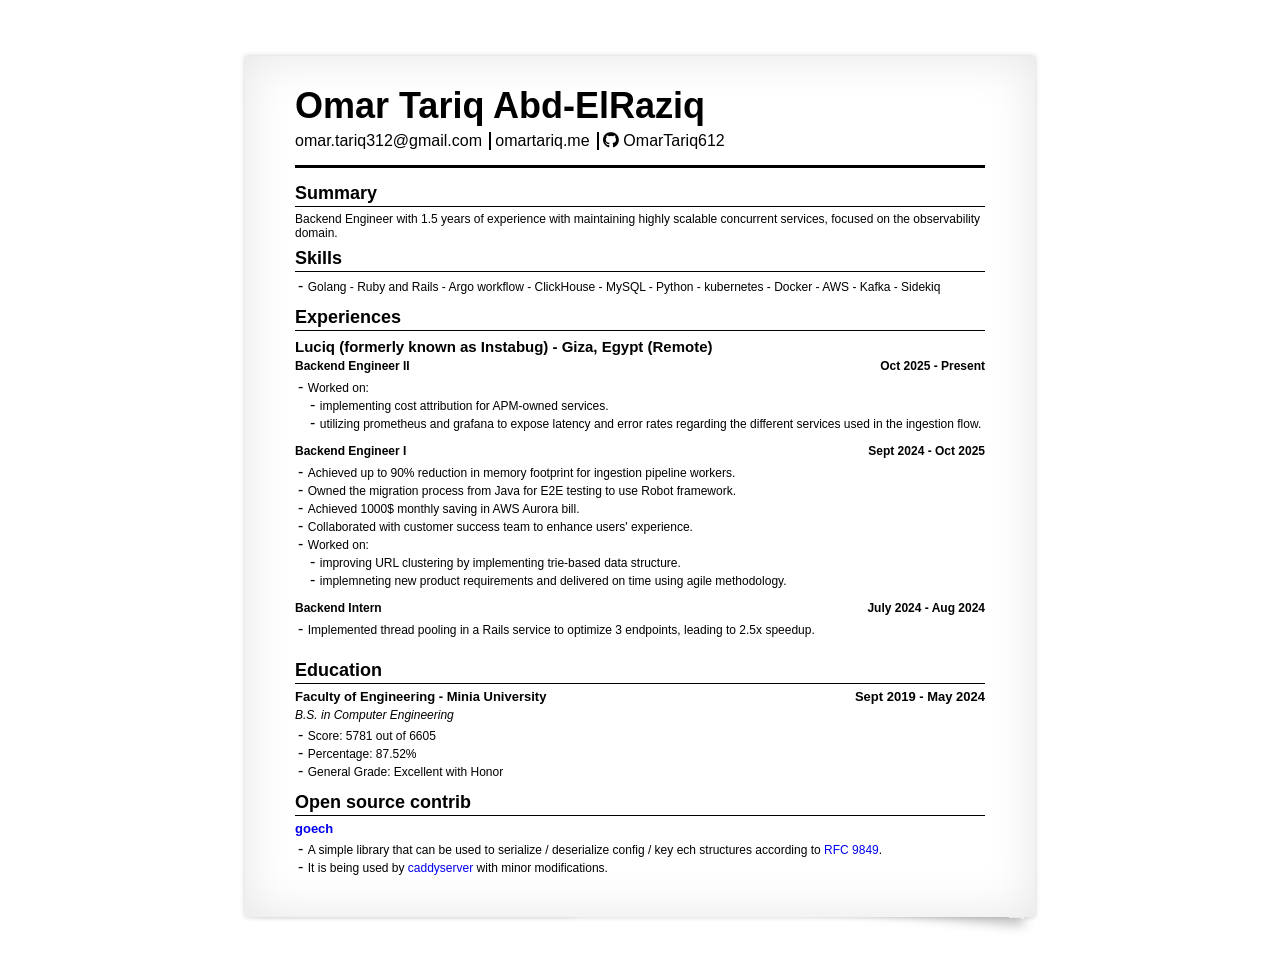
<file: resume/index.html>
<!doctype html><html><head>
<title>Omar Tariq's Blog</title>
<link href="https://fonts.googleapis.com/css2?family=Source+Sans+Pro:ital,wght@0,400;0,600;0,700;1,400;1,600;1,700&display=swap" rel=stylesheet>
<link rel=stylesheet href=/resume/main.css>
<link rel=stylesheet href=https://use.fontawesome.com/releases/v5.1.0/css/all.css integrity=sha384-lKuwvrZot6UHsBSfcMvOkWwlCMgc0TaWr+30HWe3a4ltaBwTZhyTEggF5tJv8tbt crossorigin=anonymous>
</head>
<body>
<main>
<div class=box>
<div class=wrap>
<header>
<div class=page-title>
<h1>Omar Tariq Abd-ElRaziq</h1>
<div class=address></div>
</div>
<div>
<a href=mailto:omar.tariq312@gmail.com>omar.tariq312@gmail.com</a>
<a href=https://omartariq.me>omartariq.me</a>
<a href=https://github.com/OmarTariq612><i class="fab fa-github"></i> OmarTariq612</a>
</div>
</header>
<section>
<h2>Summary</h2>
<p>Backend Engineer with 1.5 years of experience with maintaining highly scalable concurrent services, focused on the observability domain.</p>
</section>
<section>
<h2>Skills</h2>
<ul>
<li>
Golang - Ruby and Rails - Argo workflow - ClickHouse - MySQL - Python - kubernetes - Docker - AWS - Kafka - Sidekiq
</li>
</ul>
</section>
<section>
<h2>Experiences</h2>
<div>
<div class=group-header>
<h3>
Luciq (formerly known as Instabug) - Giza, Egypt (Remote)
</h3>
<div>
<div class=heading-line>
<h4>Backend Engineer II</h4>
<h4>
Oct 2025 -
Present
</h4>
</div>
<ul>
<li>
Worked on:
<ul>
<li>
implementing cost attribution for APM-owned services.
</li>
<li>
utilizing prometheus and grafana to expose latency and error rates regarding the different services used in the ingestion flow.
</li>
</ul>
</li>
</ul>
</div>
<div>
<div class=heading-line>
<h4>Backend Engineer I</h4>
<h4>
Sept 2024 -
Oct 2025
</h4>
</div>
<ul>
<li>
Achieved up to 90% reduction in memory footprint for ingestion pipeline workers.
</li>
<li>
Owned the migration process from Java for E2E testing to use Robot framework.
</li>
<li>
Achieved 1000$ monthly saving in AWS Aurora bill.
</li>
<li>
Collaborated with customer success team to enhance users' experience.
</li>
<li>
Worked on:
<ul>
<li>
improving URL clustering by implementing trie-based data structure.
</li>
<li>
implemneting new product requirements and delivered on time using agile methodology.
</li>
</ul>
</li>
</ul>
</div>
<div>
<div class=heading-line>
<h4>Backend Intern</h4>
<h4>
July 2024 -
Aug 2024
</h4>
</div>
<ul>
<li>
Implemented thread pooling in a Rails service to optimize 3 endpoints, leading to 2.5x speedup.
</li>
</ul>
</div>
</div>
</div>
</section>
<section>
<h2>Education</h2>
<div>
<div class=heading-line>
<h3>
Faculty of Engineering - Minia University
</h3>
<h3>
Sept 2019 -
May 2024
</h3>
</div>
<p>
<em>B.S. in Computer Engineering</em>
</p>
<ul>
<li>
Score: 5781 out of 6605
</li>
<li>
Percentage: 87.52%
</li>
<li>
General Grade: Excellent with Honor
</li>
</ul>
</div>
</section>
<section>
<h2>Open source contrib</h2>
<div>
<div class=heading-line>
<h3>
<a href=https://github.com/OmarTariq612/goech>goech</a>
</h3>
</div>
<ul>
<li>
A simple library that can be used to serialize / deserialize config / key ech structures according to <a href=https://datatracker.ietf.org/doc/rfc9849/>RFC 9849</a>.
</li>
<li>
It is being used by <a href=https://github.com/caddyserver/caddy/blob/1fbb28720b5d20d54074593b3c5d12f3549f371b/modules/caddytls/ech.go#L943>caddyserver</a> with minor modifications.
</li>
</ul>
</div>
</section>
</div>
</div>
</main>
</body>
</html>
</file>
